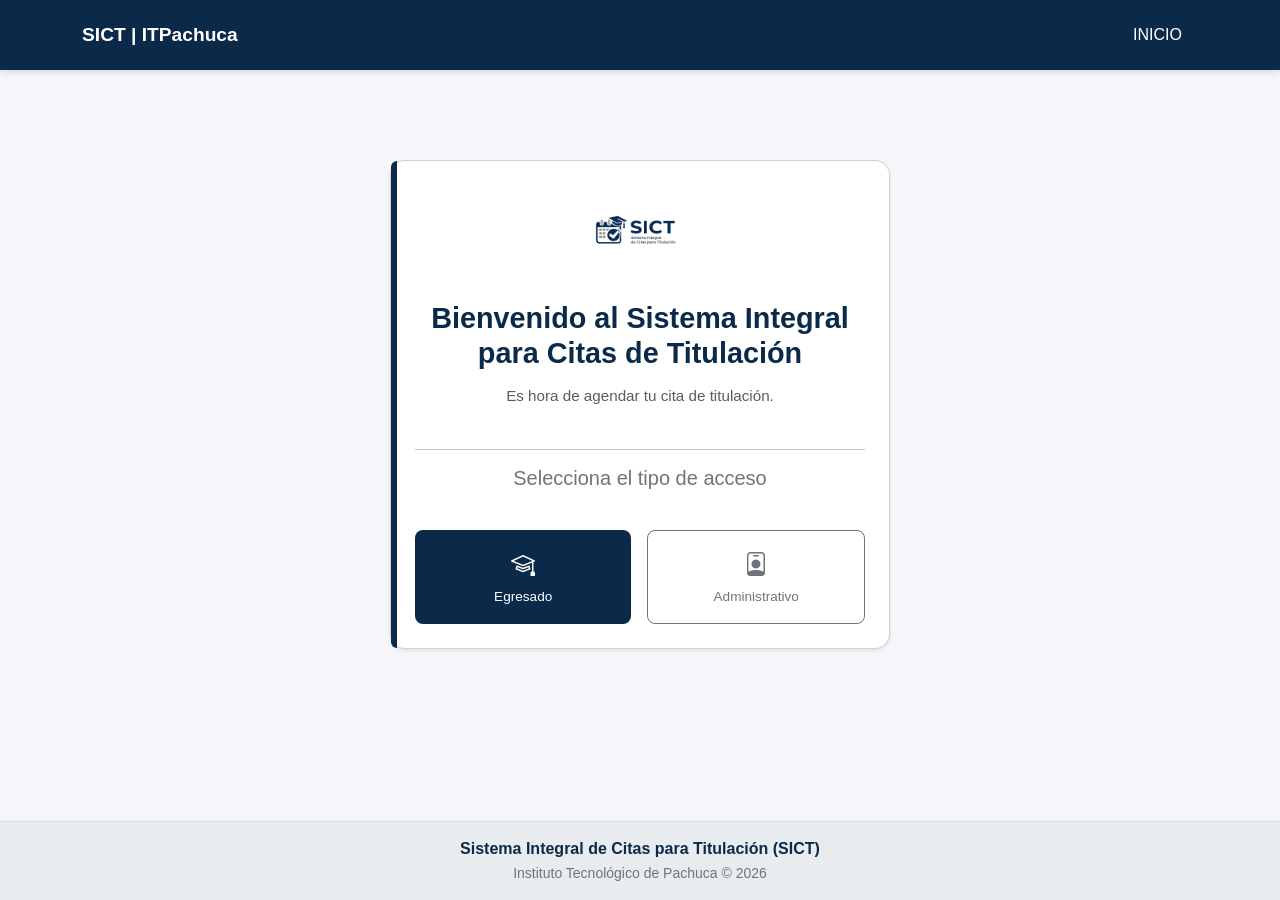
<file: index.html>
<!DOCTYPE html>
<html lang="es">
<head>
  <meta charset="UTF-8">
  <meta name="viewport" content="width=device-width, initial-scale=1.0">
  <title>SICT | Bienvenida</title>

  <link rel="icon" type="image/png" href="img/logo-sict.png">

  <!-- Bootstrap 5 -->
  <link href="https://cdn.jsdelivr.net/npm/bootstrap@5.3.2/dist/css/bootstrap.min.css" rel="stylesheet">
  
  <!-- Bootstrap Icons (Necesario para los iconos de birrete e identificación) -->
  <link rel="stylesheet" href="https://cdn.jsdelivr.net/npm/bootstrap-icons@1.11.3/font/bootstrap-icons.min.css">

  <!-- CSS -->
  <link rel="stylesheet" href="css/estilos.css">
</head>
<body>

  <!-- HEADER -->
  <div id="header"></div>

  <!-- CONTENIDO -->
  <main class="welcome-container">
    <div class="card welcome-card shadow-sm p-4" style="max-width: 500px; margin: auto; margin-top: 50px; border-radius: 15px;">

      <!-- LOGO -->
      <div class="text-center">
        <img src="img/logo-sict.png" alt="Logo SICT" class="logo-sict mb-3" style="max-width: 150px;">
      </div>

      <h1 class="h3 text-center">Bienvenido al Sistema Integral para Citas de Titulación</h1>
      <p class="text-center text-muted">Es hora de agendar tu cita de titulación.</p>

      <hr>

      <h5 class="text-center mb-3">Selecciona el tipo de acceso</h5>

      <!-- CONTENEDOR DE BOTONES EN PARALELO -->
      <div class="d-flex gap-3 mt-4">
        
        <!-- BOTÓN EGRESADO -->
        <button class="btn btn-primary btn-lg w-100 d-flex flex-column align-items-center justify-content-center py-3" 
                onclick="window.location.href='estudiantes-fecha.html'">
          <i class="bi bi-mortarboard fs-4 mb-1"></i> <!-- Icono Birrete -->
          <span style="font-size: 0.85rem; font-weight: 500;">Egresado</span>
        </button>

        <!-- BOTÓN ADMINISTRATIVO -->
        <button class="btn btn-outline-secondary btn-lg w-100 d-flex flex-column align-items-center justify-content-center py-3" 
                onclick="window.location.href='ingreso-admin.html'">
          <i class="bi bi-person-badge fs-4 mb-1"></i> <!-- Icono Identificación -->
          <span style="font-size: 0.85rem; font-weight: 500;">Administrativo</span>
        </button>
        
      </div>
    </div>
  </main>

  <!-- FOOTER -->
  <div id="footer"></div>

  <!-- JS -->
  <script>
    // Carga de Header y Footer
    fetch('includes/header.html')
      .then(response => response.text())
      .then(data => document.getElementById('header').innerHTML = data);

    fetch('includes/footer.html')
      .then(response => response.text())
      .then(data => document.getElementById('footer').innerHTML = data);
  </script>

</body>
</html>
</file>
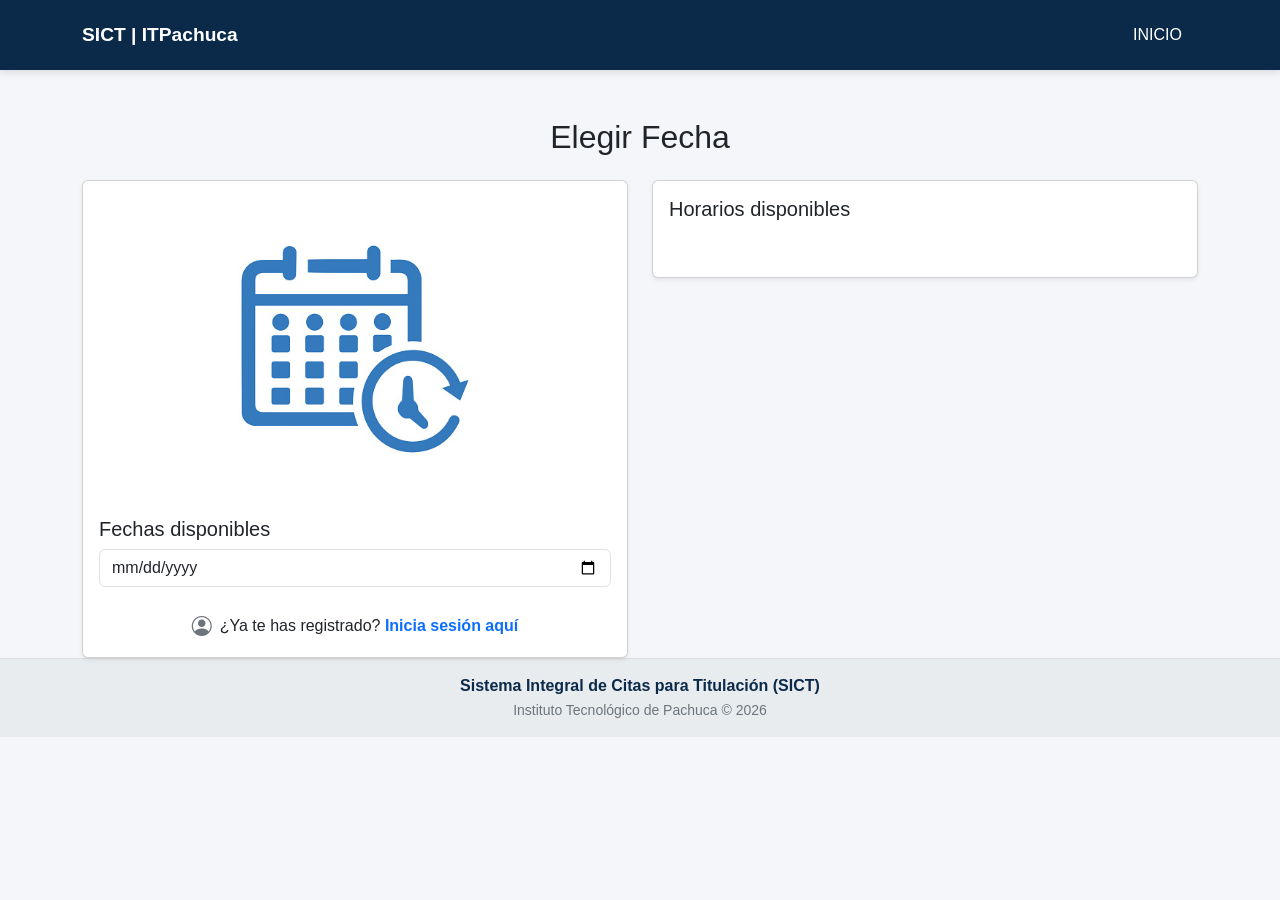
<file: datos.html>
<!DOCTYPE html>
<html lang="es">
<head>
<meta charset="UTF-8">
<title>Datos del Alumno | SICT</title>

<link rel="icon" type="image/png" href="img/logo-sict.png">

<!-- Bootstrap -->
<link href="https://cdn.jsdelivr.net/npm/bootstrap@5.3.2/dist/css/bootstrap.min.css" rel="stylesheet">

<!-- CSS GENERAL -->
<link rel="stylesheet" href="css/estilos.css">
</head>

<body>

<!-- HEADER -->
<div id="header"></div>

<!-- CONTENIDO -->
<main class="container mt-5 mb-5">

<h2 class="text-center mb-4">Datos para la Cita de Titulación</h2>

<div class="row">

  <!-- TARJETA IZQUIERDA -->
  <div class="col-md-4 mb-4">
    <div class="card shadow-sm text-center p-3">

      <!-- IMAGEN -->
      <img src="img/logo-fa.jpeg" class="img-fluid mb-3" alt="Calendario">

      <!-- FECHA Y HORA -->
      <h5 class="text-primary">Tu cita</h5>
      <p id="infoCita" class="fw-bold"></p>

      <!-- BOTÓN CANCELAR -->
      <button id="btnCancelar" class="btn btn-outline-danger w-100" type="button">
        Cancelar
      </button>

      <div id="sessionTimerBox" style="position:fixed; top:80px; right:20px; z-index:9999;">
        <div id="sessionTimer" class="badge bg-primary fs-6 shadow">
          ⏳ Tiempo restante: 10:00
        </div>
      </div>

      <div id="confirmBox" class="container mt-3"></div>
    </div>
  </div>

  <!-- FORMULARIO -->
  <div class="col-md-8">
    <form id="formDatos" class="card p-4 shadow-sm">

      <!-- NUM CONTROL -->
      <div class="mb-3">
        <label class="form-label">Número de Control</label>
        <input type="text" id="control" class="form-control" placeholder="Numero de control a 8 digitos" required>
      </div>

      <!-- NOMBRE -->
      <div class="mb-3">
        <label class="form-label">Nombre Completo</label>
        <input type="text" id="nombre" class="form-control" placeholder="Nombre completo en mayusculas iniciando por nombre" required>
      </div>

      <!-- CURP-->
      <div class="mb-3">
        <label for="curp" class="form-label">CURP</label>
        <input 
          type="text" 
          class="form-control" 
          id="curp" 
          maxlength="18"
          placeholder="Ej. GOML900101HDFRRN09"
          style="text-transform:uppercase"
          required
        >
        <div class="invalid-feedback">
          CURP inválida.
        </div>
      </div>

      <!-- CARRERA -->
      <div class="mb-3">
        <label class="form-label">Carrera</label>
        <select id="carrera" class="form-select" required>
          <option value="">Seleccione...</option>
          <option>Licenciatura en Administración</option>
          <option>Arquitectura</option>
          <option>Ingeniería Civil</option>
          <option>Ingeniería en Diseño Industrial</option>
          <option>Ingeniería Eléctrica</option>
          <option>Ingeniería Ferroviaria</option>
          <option>Ingeniería en Gestión Empresarial</option>
          <option>Ingeniería Industrial</option>
          <option>Ingeniería Mecánica</option>
          <option>Ingeniería Química</option>
          <option>Ingeniería en Sistemas Computacionales</option>
          <option>Ingeniería en Tecnologías de la Información</option>
        </select>
      </div>

      <!-- CORREOS -->
      <div class="mb-3">
        <label class="form-label">Correo Electronico (Obligatorio)</label>
        <input type="email" id="correo" class="form-control" placeholder="Correo de Preferencia Personal o Institucional" required>
      </div>

      <!-- TELEFONO -->
      <div class="mb-3">
        <label class="form-label">Número Telefónico</label>
        <input type="tel" id="telefono" class="form-control" placeholder="Ingresa tu numero de telefono a 10 digitos" required>
      </div>

      <!-- CONTRASEÑA -->
      <div class="mb-3">
        <label class="form-label">Contraseña</label>
        <div class="input-group">
          <input
            type="password"
            id="codigo"
            class="form-control"
            placeholder="Mínimo 8 caracteres"
            maxlength="30"
            required
          >
          <span class="input-group-text" id="togglePassword" style="cursor:pointer;">
            👁️
          </span>
        </div>
        <div id="errorCodigo" class="text-danger small mt-1" style="display:none;">
          Debe contener mínimo 8 caracteres, una mayúscula, una minúscula y un número.
        </div>
      </div>

      <!-- OPCION TITULACION -->
      <div class="mb-3">
        <label class="form-label">Opcion de Titulación</label>
        <select id="opcionTitulacion" class="form-select" required>
          <option value="">Seleccione...</option>
          <option>I Tesis</option>
          <option>II Libros de Texto o Prototipos Didacticos</option>
          <option>III Proyecto de Investigacion</option>
          <option>IV Diseño o Rediseño de Equipo, Aparato, Maquinaria</option>
          <option>V Curso Especial de Titulacion</option>
          <option>VI Examen Global por Areas de Conocimiento</option>
          <option>VII Memoria de Experiencia Profesional</option>
          <option>VIII Escolaridad Promedio</option>
          <option>IX Escolaridad por Estudios de Posgrado</option>
          <option>X Informe de Residencia Profesional</option>
          <option>X Memoria de Residencia Profesional</option>
          <option>Titulacion Integral</option>
          <option>Titulacion Integrada</option>
        </select>
      </div>

      <!-- TITULACION INTEGRAL OPCIONES -->
      <div id="integralOpciones" style="display:none;" class="mb-3">
        <!-- TIPO -->
        <label class="form-label">Tipo de Titulación Integral</label>
        <select id="tipoIntegral" class="form-select mb-3">
          <option value="">Seleccione...</option>
          <option>Residencia</option>
          <option>EGEL</option>
          <option>Proyecto de Investigacion</option>
          <option>Tesis</option>
          <option>Educacion Dual</option>
          <option>Otro</option>
        </select>

        <!-- NUM INTEGRANTES -->
        <label class="form-label">Número de Integrantes</label>
        <select id="numIntegrantes" class="form-select">
          <option value="">Seleccione...</option>
          <option value="1">1 integrante</option>
          <option value="2">2 integrantes</option>
          <option value="3">3 integrantes</option>
        </select>
      </div>

      <!-- NOTAS -->
      <div class="mb-3">
        <label class="form-label">Notas</label>
        <textarea id="notas" class="form-control"></textarea>
      </div>

      <div id="alertaBox" class="container mt-3"></div>

      <!-- Cambio: type="submit" sin propiedad onclick -->
      <button type="submit" class="btn btn-success">
        Confirmar cita
      </button>

    </form>
  </div>

</div>

</main>

<!-- FOOTER -->
<div id="footer"></div>

<!-- CARGAR HEADER / FOOTER -->
<script>
fetch('includes/header.html')
  .then(res => res.text())
  .then(data => document.getElementById('header').innerHTML = data);

fetch('includes/footer.html')
  .then(res => res.text())
  .then(data => document.getElementById('footer').innerHTML = data);
</script>

<!-- JS -->
<script src="js/datos.js"></script>

<!-- MODAL CONFIRMACION -->
<div id="modalConfirm" class="modal-confirm">
  <div class="modal-box">
    <h3>Confirmar registro</h3>
    <p>¿Estás seguro de que los datos son correctos?</p>

    <div class="modal-actions">
      <button id="btnRevisar" class="btn-cancel">Revisar</button>
      <button id="btnConfirmar" class="btn-ok">Aceptar</button>
    </div>
  </div>
</div>

</body>
</html>
</file>
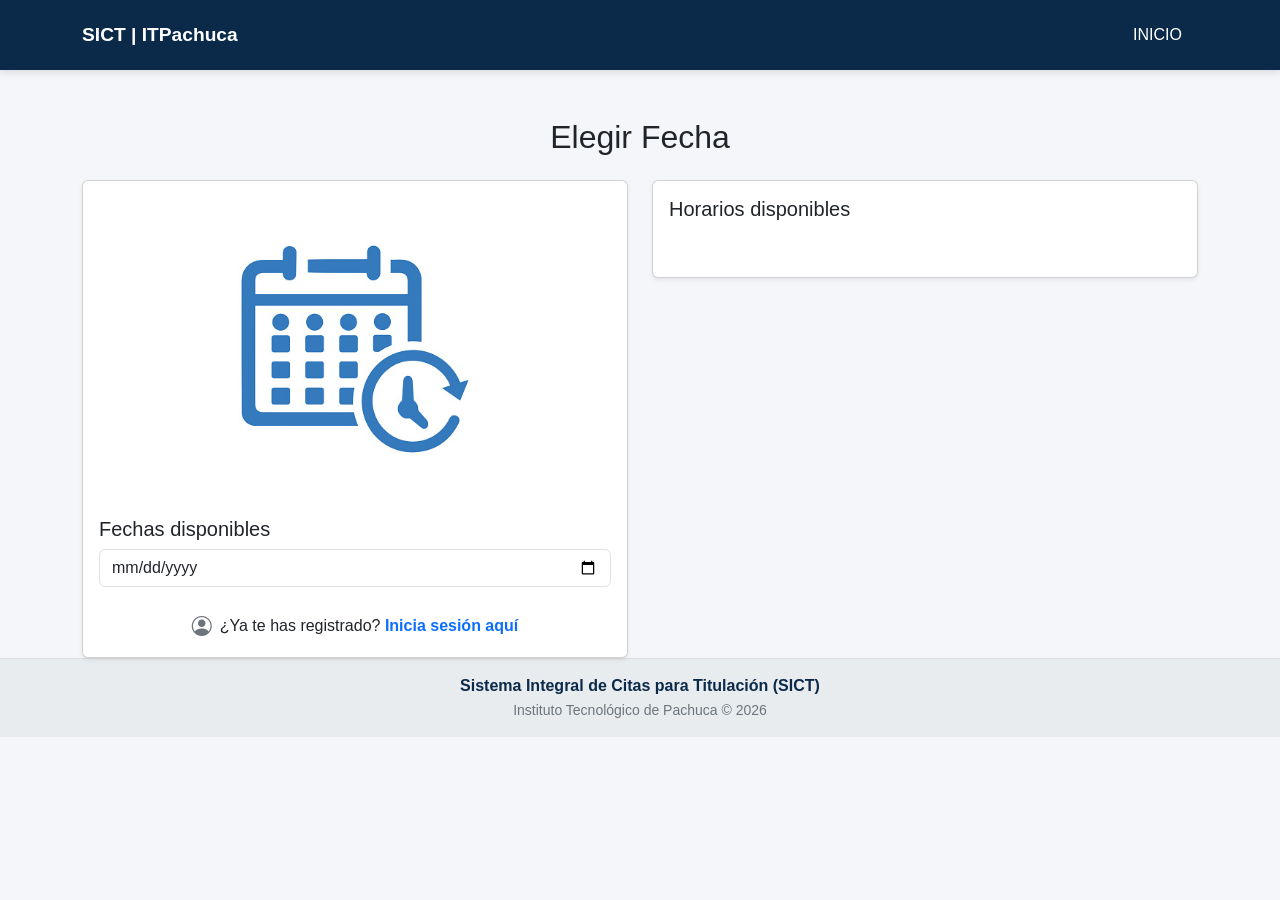
<file: estudiantes-fecha.html>
<!DOCTYPE html>
<html lang="es">
<head>
  <meta charset="UTF-8">
  <title>Elegir Fecha | SICT</title>

  <link rel="icon" type="image/png" href="img/logo-sict.png">

  <!-- Bootstrap -->
  <link href="https://cdn.jsdelivr.net/npm/bootstrap@5.3.2/dist/css/bootstrap.min.css" rel="stylesheet">
  <!-- Bootstrap Icons (Agregado para el ícono de usuario) -->
  <link rel="stylesheet" href="https://cdn.jsdelivr.net/npm/bootstrap-icons@1.11.2/font/bootstrap-icons.min.css">

  <!-- CSS -->
  <link rel="stylesheet" href="css/estilos.css">
</head>
<body>

<!-- HEADER -->
<div id="header"></div>

<!-- CONTENIDO -->
<main class="container mt-5">

  <h2 class="text-center mb-4">Elegir Fecha</h2>

  <div class="row">

    <!-- CALENDARIO -->
    <div class="col-md-6">
      <div class="card p-3 shadow-sm">
        <!-- IMAGEN -->
        <center><img src="img/logo-fs.jpg" class="img-fluid mb-3" height="304" width="304" alt="Calendario"></center>
        <h5>Fechas disponibles</h5>

        <!-- INPUT FECHA (SOLO 2026) -->
        <input type="date"
       id="fecha"
       class="form-control mb-4">

        <!-- HIPERVÍNCULO AGREGADO -->
        <div class="text-center d-flex align-items-center justify-content-center gap-2">
          <i class="bi bi-person-circle fs-5 text-secondary"></i>
          <span>
            ¿Ya te has registrado? 
            <a href="ingreso-estudiante.html" class="text-decoration-none fw-semibold">Inicia sesión aquí</a>
          </span>
        </div>
      </div>
    </div>

    <!-- HORARIOS -->
    <div class="col-md-6">
      <div class="card p-3 shadow-sm">

        <h5>Horarios disponibles</h5>

        <!-- HORARIOS GENERADOS POR JS -->
        <div id="horarios" class="mb-3"></div>

        <!-- TEXTO FECHA + HORA -->
        <div id="seleccion"
             class="text-center fw-bold mb-3"
             style="font-size:18px; color:#0B2A4A;">
        </div>

        <!-- BOTÓN CONTINUAR -->
        <button id="btnContinuar"
                class="btn btn-success w-100"
                style="display:none;">
          Continuar
        </button>

      </div>
    </div>

  </div>

</main>

<!-- FOOTER -->
<div id="footer"></div>

<!-- CARGAR HEADER/FOOTER -->
<script>
fetch('includes/header.html')
  .then(res => res.text())
  .then(data => document.getElementById('header').innerHTML = data);

fetch('includes/footer.html')
  .then(res => res.text())
  .then(data => document.getElementById('footer').innerHTML = data);
</script>

<!-- JS DEL SISTEMA -->
<script src="js/calendario.js"></script>

</body>
</html>
</file>
<file: css/estilos.css>
/* =========================
   VARIABLES DE COLOR ITP
========================= */
:root {
  --azul-itp: #0b2a4a;
  --gris-itp: #6c757d;
  --fondo: #f4f6f9;
  --blanco: #ffffff;
}

/* =========================
   ESTILOS GENERALES
========================= */
body {
  font-family: 'Arial', sans-serif;
  background-color: var(--fondo);
  margin: 0;
  padding: 0;
  min-height: 100vh;
  display: flex;
  flex-direction: column;
}

/* =========================
   HEADER
========================= */
.main-header {
  background-color: var(--azul-itp);
  padding: 15px 0;
  box-shadow: 0 3px 6px rgba(0, 0, 0, 0.1);
}

.main-header .logo {
  color: var(--blanco);
  font-size: 1.2rem;
  font-weight: bold;
}

.main-header .nav-link {
  color: var(--blanco);
  font-weight: 500;
  transition: opacity 0.3s;
}

.main-header .nav-link:hover {
  opacity: 0.8;
}

/* =========================
   CONTENIDO BIENVENIDA
========================= */
.welcome-container {
  flex: 1;
  display: flex;
  justify-content: center;
  align-items: center;
  padding: 40px 15px;
}

.welcome-card {
  background-color: var(--blanco);
  max-width: 520px;
  width: 100%;
  padding: 40px;
  border-radius: 16px;
  text-align: center;
  box-shadow: 0 10px 25px rgba(0, 0, 0, 0.1);
  position: relative;
}

/* Barra lateral decorativa */
.welcome-card::before {
  content: "";
  position: absolute;
  left: 0;
  top: 0;
  height: 100%;
  width: 6px;
  background-color: var(--azul-itp);
  border-radius: 16px 0 0 16px;
}

.welcome-card h1 {
  color: var(--azul-itp);
  font-size: 1.8rem;
  font-weight: bold;
  margin-bottom: 15px;
}

.welcome-card p {
  color: #444;
  font-size: 0.95rem;
  margin-bottom: 25px;
}

.welcome-card h5 {
  color: var(--gris-itp);
  margin-bottom: 20px;
}

/* =========================
   BOTONES
========================= */
.btn-primary {
  background-color: var(--azul-itp);
  border: none;
}

.btn-primary:hover {
  background-color: #083057;
}

.btn-outline-secondary {
  border-color: var(--gris-itp);
  color: var(--gris-itp);
}

.btn-outline-secondary:hover {
  background-color: var(--gris-itp);
  color: var(--blanco);
}

/* =========================
   FOOTER
========================= */
.main-footer {
  background-color: #e9ecef;
  padding: 15px 0;
  border-top: 1px solid #ddd;
}

.main-footer p {
  margin: 0;
  font-weight: 600;
  color: var(--azul-itp);
}

.main-footer small {
  color: var(--gris-itp);
}

/* =========================
   RESPONSIVE
========================= */
@media (max-width: 576px) {
  .welcome-card {
    padding: 30px 20px;
  }

  .welcome-card h1 {
    font-size: 1.5rem;
  }
}

/* =========================
   LOGO SICT
========================= */
.logo-sict {
  max-width: 180px;
  margin: 0 auto 20px;
  display: block;
}

/*
=====================================
  CONTENEDOR DE HORARIOS
=====================================
*/

#horarios {
    display: grid;
    grid-template-columns: repeat(3, 1fr); /* 3 columnas */
    gap: 10px;
    width: 100%;            /* OCUPA TODO EL ANCHO */
}

/*
=====================================
  BOTONES DE HORARIOS
=====================================
*/

#horarios button {
    width: 100%;            /* BOTÓN OCUPA TODA SU CELDA */
    padding: 12px;
    font-weight: 500;
    border-radius: 6px;
}

.toast-alert {
  position: fixed;
  top: 50%;
  left: 50%;
  transform: translate(-50%, -60%) scale(0.95);
  background: #333;
  color: #fff;
  padding: 18px 26px;
  border-radius: 12px;
  font-size: 15px;
  opacity: 0;
  transition: all 0.25s ease;
  z-index: 9999;
  box-shadow: 0 6px 18px rgba(0,0,0,0.25);
  text-align: center;
  min-width: 260px;
  max-width: 90%;
}

/* Estado visible */
.toast-alert.show {
  opacity: 1;
  transform: translate(-50%, -50%) scale(1);
}

/* Colores */
.toast-alert.error { background: #dc3545; }
.toast-alert.success { background: #28a745; }
.toast-alert.warning { background: #ffc107; color: #000; }


@keyframes alertaIn {
    from {
        opacity: 0;
        transform: translate(-50%, -60%) scale(0.85);
    }
    to {
        opacity: 1;
        transform: translate(-50%, -50%) scale(1);
    }
}

@keyframes alertaOut {
    from {
        opacity: 1;
        transform: translate(-50%, -50%) scale(1);
    }
    to {
        opacity: 0;
        transform: translate(-50%, -60%) scale(0.9);
    }
}

.modal-confirm {
  position: fixed;
  top: 0;
  left: 0;
  width: 100%;
  height: 100%;
  background: rgba(0,0,0,0.55);
  display: none;
  align-items: center;
  justify-content: center;
  z-index: 9999;
}

.modal-box {
  background: #fff;
  padding: 25px;
  border-radius: 12px;
  width: 320px;
  text-align: center;
  box-shadow: 0 8px 25px rgba(0,0,0,0.25);
  animation: aparecer .2s ease;
}

@keyframes aparecer {
  from {transform: scale(.9); opacity:0;}
  to {transform: scale(1); opacity:1;}
}

.modal-box h3 {
  margin-bottom: 10px;
}

.modal-box p {
  color: #666;
}

.modal-actions {
  margin-top: 20px;
  display: flex;
  justify-content: space-between;
}

.btn-cancel {
  background: #ccc;
  border: none;
  padding: 10px 18px;
  border-radius: 8px;
  cursor: pointer;
}

.btn-ok {
  background: #007bff;
  color: white;
  border: none;
  padding: 10px 18px;
  border-radius: 8px;
  cursor: pointer;
}
</file>
